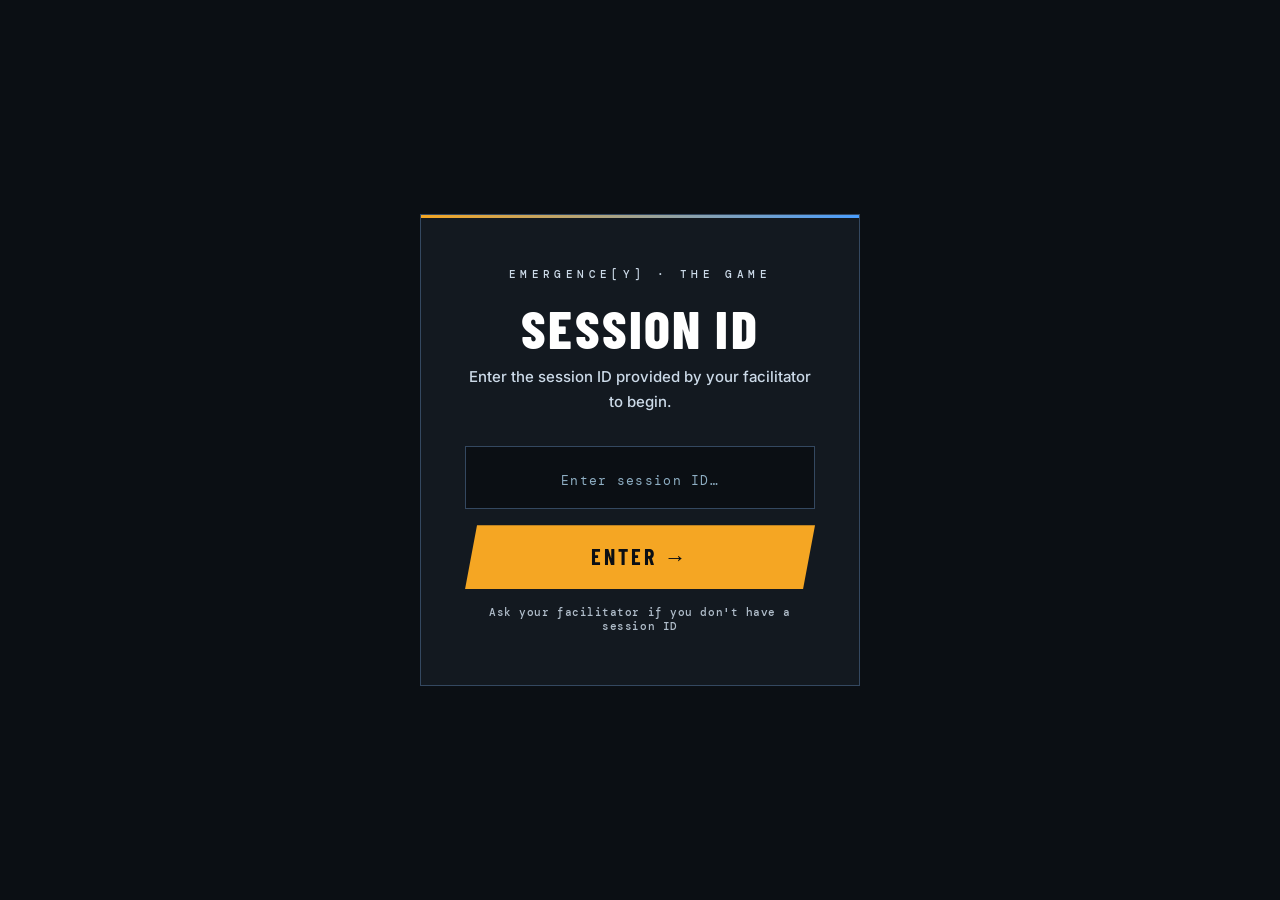
<file: index.html>
<!DOCTYPE html>
<html lang="en">
<head>
<meta charset="UTF-8">
<meta name="viewport" content="width=device-width, initial-scale=1.0, minimum-scale=1.0">
<title>EMERGENCE[Y]: THE GAME</title>
<link rel="stylesheet" href="styles.css">
<script src="scenarios.js"></script>
</head>
<body>
<div class="noise-overlay"></div>

<!-- PASSWORD GATE -->
<div class="pw-overlay" id="pwOverlay">
  <div class="pw-box">
    <span class="pw-eyebrow">EMERGENCE[Y] · THE GAME</span>
    <div class="pw-title">SESSION ID</div>
    <div class="pw-sub">Enter the session ID provided by your facilitator to begin.</div>
    <div class="pw-input-wrap">
      <input class="pw-input" id="pwInput" type="text" placeholder="Enter session ID…" maxlength="20" autocomplete="off" spellcheck="false">
    </div>
    <div class="pw-error" id="pwError">Please enter a session ID to continue.</div>
    <button class="btn-primary" onclick="submitPassword()" style="width:100%">ENTER →</button>
    <div class="pw-hint">Ask your facilitator if you don't have a session ID</div>
  </div>
</div>

<!-- LANDING -->
<div class="page active" id="landing">
  <div class="hex-grid"></div>
  <div style="position:absolute;top:14px;right:clamp(16px,3vw,32px);z-index:10">
    <button class="session-id-btn" onclick="openSessionChange()" data-session-btn title="Change session ID">ID: —</button>
  </div>
  <div class="landing-inner">
    <div class="landing-eyebrow" id="landingEyebrow"></div>
    <div class="landing-title">
      <span id="landingTitleMain"></span>
      <span class="sub" id="landingTitleSub"></span>
    </div>
    <div class="landing-rule"></div>
    <div class="landing-tagline" id="landingTagline"></div>
    <button class="btn-primary" id="landingPlayBtn" onclick="goToPathSelect()"></button>
  </div>
</div>

<!-- PATH SELECT -->
<div class="page" id="pathselect">
  <div style="flex:1;display:flex;flex-direction:column;align-items:center;justify-content:center;padding:clamp(24px,5vh,48px) 24px;position:relative;z-index:1;">
    <div style="position:absolute;top:14px;right:clamp(16px,3vw,32px)">
      <button class="session-id-btn" onclick="openSessionChange()" data-session-btn title="Change session ID">ID: —</button>
    </div>
    <div class="path-header">
      <span class="path-eyebrow" id="pathEyebrow"></span>
      <div class="path-heading" id="pathHeading"></div>
      <div class="path-sub" id="pathSub"></div>
    </div>
    <div class="paths-grid" id="pathsGrid"></div>
  </div>
</div>

<!-- GAME -->
<div class="page" id="game">
  <div class="game-topbar">
    <div class="game-wordmark" id="gameWordmark"></div>
    <div class="year-block">
      <span class="year-lbl" id="gameYearLabel"></span>
      <div class="year-val" id="yearVal">2030</div>
    </div>
    <div style="display:flex;flex-direction:column;align-items:flex-end;gap:6px">
      <div class="path-badge" id="pathBadge"></div>
      <span class="round-lbl" id="roundLbl">Round 1 / 5</span>
      <button class="session-id-btn" onclick="openSessionChange()" data-session-btn title="Change session ID">ID: —</button>
    </div>
  </div>

  <div class="game-body">
    <div class="stats-side" id="statsSide"></div>
    <div class="scenario-main" id="scenarioMain"></div>
  </div>

  <div class="game-bottom">
    <div class="bottom-left">
      <button class="btn-undo" id="undoBtn" onclick="undoLastChoice()">↩ &nbsp;UNDO LAST CHOICE</button>
    </div>
    <button class="btn-end-early" id="endEarlyBtn" onclick="endGame(true)"></button>
  </div>
</div>

<!-- END PAGE -->
<div class="page" id="endpage">
  <div style="position:absolute;top:14px;right:clamp(16px,3vw,32px);z-index:10">
    <button class="session-id-btn" onclick="openSessionChange()" data-session-btn title="Change session ID">ID: —</button>
  </div>
  <div class="end-wrap">
    <div class="end-header">
      <span class="end-eyebrow" id="endEyebrow"></span>
      <div class="end-title" id="endTitle"></div>
      <div class="end-year" id="endYear">Victoria · 2090</div>
    </div>
    <div class="end-bars" id="endBars"></div>
    <div class="verdict-wrap">
      <span class="verdict-eyebrow" id="verdictEyebrow"></span>
      <div class="verdict-headline" id="verdictHead">—</div>
      <div class="verdict-story" id="verdictStory">—</div>
    </div>
    <button class="btn-replay" id="playAgainBtn" onclick="resetAll()"></button>
  </div>
</div>

<!-- SESSION CHANGE MODAL -->
<div class="session-modal" id="sessionModal">
  <div class="session-modal-box">
    <div class="session-modal-title">CHANGE SESSION ID</div>
    <div class="session-modal-sub">Update your session ID. This will apply to any future data recorded.</div>
    <span class="session-modal-current" id="sessionModalCurrent">Current ID: —</span>
    <input class="session-modal-input" id="sessionModalInput" type="text" placeholder="New session ID…" maxlength="20" autocomplete="off" spellcheck="false">
    <div class="session-modal-btns">
      <button class="session-modal-cancel" onclick="closeSessionChange()">CANCEL</button>
      <button class="btn-primary" onclick="confirmSessionChange()">UPDATE →</button>
    </div>
  </div>
</div>

<!-- IMPACT OVERLAY -->
<div class="overlay" id="impactOverlay">
  <div class="overlay-box">
    <span class="ol-tag" id="overlayTag"></span>
    <div class="ol-title" id="olTitle">—</div>
    <div class="ol-narrative" id="olNarrative"></div>
    <div class="ol-divider">stat changes</div>
    <div class="ol-impact-row" id="olImpactRow"></div>
    <button class="ol-continue" id="olContinueBtn" onclick="continueFromOverlay()"></button>
  </div>
</div>

<script>
// ── SESSION PASSWORD ─────────────────────────────────────────────
let sessionPassword = '';

function submitPassword() {
  const val = document.getElementById('pwInput').value.trim().toUpperCase();
  if (!val) {
    document.getElementById('pwError').style.display = 'block';
    document.getElementById('pwError').textContent = 'Please enter a session ID to continue.';
    return;
  }
  sessionPassword = val;
  document.getElementById('pwOverlay').classList.add('hidden');
  updateSessionIdBtns();
  showPage('landing');
}

function updateSessionIdBtns() {
  const label = 'ID: ' + (sessionPassword || '—');
  document.querySelectorAll('[data-session-btn]').forEach(el => el.textContent = label);
}

function openSessionChange() {
  document.getElementById('sessionModalCurrent').textContent = 'Current ID: ' + (sessionPassword || '—');
  document.getElementById('sessionModalInput').value = '';
  document.getElementById('sessionModal').classList.add('show');
  setTimeout(() => document.getElementById('sessionModalInput').focus(), 100);
}

function closeSessionChange() {
  document.getElementById('sessionModal').classList.remove('show');
}

function confirmSessionChange() {
  const val = document.getElementById('sessionModalInput').value.trim().toUpperCase();
  if (!val) return;
  sessionPassword = val;
  updateSessionIdBtns();
  closeSessionChange();
  // If a game is active, republish state and restart vote listener for the new session
  if (gameState && gameState.chosenPath) {
    publishGameState();
    startVoteListener();
  }
}

document.getElementById('sessionModalInput').addEventListener('keydown', function(e) {
  if (e.key === 'Enter') confirmSessionChange();
  if (e.key === 'Escape') closeSessionChange();
});

// Close modal on backdrop click
document.getElementById('sessionModal').addEventListener('click', function(e) {
  if (e.target === this) closeSessionChange();
});

// Allow Enter key on password input
document.getElementById('pwInput').addEventListener('keydown', function(e) {
  if (e.key === 'Enter') submitPassword();
});

// ================================================================
// GAME LOGIC
// ================================================================

const TOTAL_ROUNDS = 5;

function applyUIText() {
  document.title                                           = UI_TEXT.pageTitle;
  document.getElementById('landingEyebrow').textContent    = UI_TEXT.landingEyebrow;
  document.getElementById('landingTitleMain').innerHTML    = UI_TEXT.landingTitleMain;
  document.getElementById('landingTitleSub').textContent   = UI_TEXT.landingTitleSub;
  document.getElementById('landingTagline').textContent    = UI_TEXT.landingTagline;
  document.getElementById('landingPlayBtn').innerHTML      = UI_TEXT.landingPlayButton;
  document.getElementById('pathEyebrow').textContent       = UI_TEXT.pathEyebrow;
  document.getElementById('pathHeading').innerHTML         = UI_TEXT.pathHeading;
  document.getElementById('pathSub').textContent           = UI_TEXT.pathSubtitle;
  document.getElementById('gameWordmark').textContent      = UI_TEXT.gameWordmark;
  document.getElementById('gameYearLabel').textContent     = UI_TEXT.gameYearLabel;
  document.getElementById('endEarlyBtn').innerHTML         = UI_TEXT.endEarlyButton;
  document.getElementById('overlayTag').textContent        = UI_TEXT.overlayTag;
  document.getElementById('olContinueBtn').textContent     = UI_TEXT.overlayContinueBtn;
  document.getElementById('endEyebrow').textContent        = UI_TEXT.endEyebrow;
  document.getElementById('endTitle').textContent          = UI_TEXT.endTitle;
  document.getElementById('verdictEyebrow').textContent    = UI_TEXT.verdictEyebrow;
  document.getElementById('playAgainBtn').innerHTML        = UI_TEXT.playAgainButton;
}

function buildPathCards() {
  const grid = document.getElementById('pathsGrid');
  const pathKeys = ['technology', 'environment', 'government'];
  grid.innerHTML = pathKeys.map(key => {
    const p = ALL_STORY_PATHS[key];
    return `
      <div class="path-card ${key}" onclick="selectPath('${key}')">
        <span class="path-icon">${p.PATH_CARD_ICON}</span>
        <div class="path-name">${p.PATH_CARD_NAME}</div>
        <div class="path-flavor">${p.PATH_CARD_FLAVOR}</div>
        <div class="path-tag">${p.PATH_SUBTITLE}</div>
      </div>`;
  }).join('');
}

const INDICATOR_CONFIG = [
  { internalKey: 'economy',     get displayLabel() { return UI_TEXT.statLabels.economy;     }, cssColor: 'var(--colour-economy)'     },
  { internalKey: 'healthcare',  get displayLabel() { return UI_TEXT.statLabels.healthcare;  }, cssColor: 'var(--colour-healthcare)'  },
  { internalKey: 'education',   get displayLabel() { return UI_TEXT.statLabels.education;   }, cssColor: 'var(--colour-education)'   },
  { internalKey: 'social',      get displayLabel() { return UI_TEXT.statLabels.social;      }, cssColor: 'var(--colour-social)'      },
  { internalKey: 'environment', get displayLabel() { return UI_TEXT.statLabels.environment; }, cssColor: 'var(--colour-environment)' },
];

// ── GAME STATE ───────────────────────────────────────────────────
let gameState = {
  currentStats:      { economy: 50, healthcare: 50, education: 50, social: 50, environment: 50 },
  currentYear:       2030,
  currentRound:      0,
  chosenPath:        null,
  lastOptionChosen:  -1,
  pendingStatChanges: null,
  pendingNextRound:   null,
  pendingChoiceIndex: null,
  // Undo history — each entry stores the complete state before a choice was made
  history: [],
};

let gameChoices = [];

// ── PAGE NAVIGATION ──────────────────────────────────────────────
function showPage(pageId) {
  document.querySelectorAll('.page').forEach(p => p.classList.remove('active'));
  document.getElementById(pageId).classList.add('active');
}

function goToPathSelect() { showPage('pathselect'); }

// ── PATH SELECTION ────────────────────────────────────────────────
function selectPath(pathKey) {
  gameState.chosenPath       = pathKey;
  gameState.currentStats     = { economy: 50, healthcare: 50, education: 50, social: 50, environment: 50 };
  gameState.currentYear      = 2030;
  gameState.currentRound     = 0;
  gameState.lastOptionChosen = -1;
  gameState.history          = [];
  gameChoices = [];
  showPage('game');
  setupGameHeader();
  renderStatBars();
  renderCurrentEvent();
  updateUndoButton();
}

function resetAll() {
  gameState = {
    currentStats:      { economy: 50, healthcare: 50, education: 50, social: 50, environment: 50 },
    currentYear:       2030,
    currentRound:      0,
    chosenPath:        null,
    lastOptionChosen:  -1,
    pendingStatChanges: null,
    pendingNextRound:   null,
    pendingChoiceIndex: null,
    history:           [],
  };
  showPage('landing');
}

// ── UNDO ─────────────────────────────────────────────────────────
function updateUndoButton() {
  const btn = document.getElementById('undoBtn');
  if (gameState.history.length > 0) {
    btn.classList.add('visible');
  } else {
    btn.classList.remove('visible');
  }
}

function undoLastChoice() {
  if (gameState.history.length === 0) return;
  // Close overlay if open
  document.getElementById('impactOverlay').classList.remove('show');
  // Restore the previous state snapshot
  const prev = gameState.history.pop();
  gameState.currentStats     = { ...prev.currentStats };
  gameState.currentYear      = prev.currentYear;
  gameState.currentRound     = prev.currentRound;
  gameState.lastOptionChosen = prev.lastOptionChosen;
  gameState.pendingStatChanges = null;
  gameState.pendingNextRound   = null;
  gameState.pendingChoiceIndex = null;
  // Also undo the session choice record
  gameChoices.pop();
  renderStatBars();
  renderCurrentEvent();
  updateUndoButton();
}

// ── GAME HEADER ──────────────────────────────────────────────────
function setupGameHeader() {
  const pathData = ALL_STORY_PATHS[gameState.chosenPath];
  const badgeEl  = document.getElementById('pathBadge');
  badgeEl.textContent   = pathData.PATH_SUBTITLE;
  badgeEl.style.color   = pathData.PATH_COLOUR;
  badgeEl.style.opacity = '0.8';
}

function updateHeader() {
  const yearEl = document.getElementById('yearVal');
  yearEl.textContent = gameState.currentYear;
  yearEl.classList.remove('year-pop');
  void yearEl.offsetWidth;
  yearEl.classList.add('year-pop');
  document.getElementById('roundLbl').textContent =
    UI_TEXT.roundFormat.replace('{round}', gameState.currentRound + 1).replace('{total}', TOTAL_ROUNDS);
}

// ── STAT BARS (SIDEBAR) ──────────────────────────────────────────
function renderStatBars() {
  const sidebarEl = document.getElementById('statsSide');
  sidebarEl.innerHTML = `<div class="stats-label">${UI_TEXT.sidebarLabel}</div>`;
  INDICATOR_CONFIG.forEach(indicator => {
    const currentValue = clampValue(gameState.currentStats[indicator.internalKey]);
    sidebarEl.innerHTML += `
      <div class="stat-block">
        <div class="stat-row">
          <span class="stat-name-txt ${indicator.internalKey}">${indicator.displayLabel}</span>
          <span class="stat-num ${indicator.internalKey}" id="snum-${indicator.internalKey}">${Math.round(currentValue)}</span>
        </div>
        <div class="bar-track">
          <div class="bar-fill ${indicator.internalKey}" id="bfill-${indicator.internalKey}" style="width:${currentValue}%"></div>
          <div class="bar-midline"></div>
        </div>
      </div>`;
  });
}

function animateStatBars(statChanges) {
  INDICATOR_CONFIG.forEach(indicator => {
    const change = statChanges[indicator.internalKey] || 0;
    if (!change) return;
    const newValue = clampValue(gameState.currentStats[indicator.internalKey] + change);
    gameState.currentStats[indicator.internalKey] = newValue;
    setTimeout(() => {
      const barFill  = document.getElementById(`bfill-${indicator.internalKey}`);
      const numLabel = document.getElementById(`snum-${indicator.internalKey}`);
      if (barFill)  barFill.style.width  = newValue + '%';
      if (numLabel) numLabel.textContent = Math.round(newValue);
    }, 150);
  });
}

function clampValue(value) { return Math.max(0, Math.min(100, value)); }

// ── EVENT DISPLAY ────────────────────────────────────────────────
function renderCurrentEvent() {
  updateHeader();
  const pathData     = ALL_STORY_PATHS[gameState.chosenPath];
  const currentEvent = pathData.EVENTS[gameState.currentRound];
  publishGameState();

  let openingDescription;
  if (gameState.currentRound === 0) {
    openingDescription = currentEvent.DEFAULT_INTRO;
  } else {
    const previousEvent = pathData.EVENTS[gameState.currentRound - 1];
    const chosenOption  = previousEvent.OPTIONS[gameState.lastOptionChosen];
    openingDescription  = chosenOption.CONSEQUENCE_INTRO || currentEvent.DEFAULT_INTRO;
  }

  const mainPanel = document.getElementById('scenarioMain');
  const eventTag = UI_TEXT.eventTagFormat
    .replace('{round}', gameState.currentRound + 1)
    .replace('{total}', TOTAL_ROUNDS)
    .replace('{path}', pathData.PATH_TITLE);

  mainPanel.innerHTML = `
    <div class="event-tag">${eventTag}</div>
    <div class="event-title">${currentEvent.EVENT_TITLE}</div>
    <div class="event-desc">${openingDescription}</div>
    <div class="choose-lbl">${UI_TEXT.chooseLabel}</div>
    <div class="options-row" id="optionsRow">
      ${currentEvent.OPTIONS.map((option, index) => buildOptionCard(option, index)).join('')}
    </div>
  `;

  // Start listener AFTER DOM is built so tally elements exist when first update fires
  startVoteListener();
}

function buildOptionCard(option, optionIndex) {
  const effectEntries = Object.entries(option.STAT_EFFECTS);
  const risingStats   = effectEntries.filter(([, v]) => v > 0).sort((a, b) => b[1] - a[1]);
  const fallingStats  = effectEntries.filter(([, v]) => v < 0).sort((a, b) => a[1] - b[1]);
  const topRising     = risingStats[0]  || null;
  const topFalling    = fallingStats[0] || null;
  const risingLabel   = topRising  ? getIndicatorLabel(topRising[0])  : null;
  const fallingLabel  = topFalling ? getIndicatorLabel(topFalling[0]) : null;
  const revealedKeys  = new Set([topRising?.[0], topFalling?.[0]].filter(Boolean));
  const unknownIndicators = INDICATOR_CONFIG.filter(ind => !revealedKeys.has(ind.internalKey));

  const unknownPillsHtml = unknownIndicators.map(ind =>
    `<span class="hint-unknown" style="border-color:${ind.cssColor}22; color:${ind.cssColor}99;">? ${ind.displayLabel}</span>`
  ).join('');

  const impactForecastHtml = `
    <div class="opt-hint-wrap">
      <div class="opt-hint-known">
        ${risingLabel  ? `<span class="hint-up">↑ ${risingLabel}</span>`   : ''}
        ${fallingLabel ? `<span class="hint-down">↓ ${fallingLabel}</span>` : ''}
      </div>
      <div class="opt-hint-unknown">${unknownPillsHtml}</div>
      <span class="hint-label">${UI_TEXT.impactForecastLabel}</span>
    </div>`;

  const optionLetter = UI_TEXT.optionLetterFormat.replace('{letter}', String.fromCharCode(65 + optionIndex));
  return `
    <div class="opt-card" onclick="chooseOption(${optionIndex})">
      <div class="opt-letter">${optionLetter}</div>
      <div class="opt-title">${option.OPTION_NAME}</div>
      <div class="opt-desc">${option.OPTION_DESCRIPTION}</div>
      ${impactForecastHtml}
      <div class="vote-tally" id="vote-tally-${optionIndex}">
        <div class="vote-bar-track"><div class="vote-bar-fill" style="width:0%"></div></div>
        <span class="vote-count">0 votes</span>
      </div>
    </div>`;
}

function getIndicatorLabel(internalKey) {
  const match = INDICATOR_CONFIG.find(ind => ind.internalKey === internalKey);
  return match ? match.displayLabel : internalKey;
}

function chooseOption(optionIndex) {
  document.querySelectorAll('.opt-card').forEach(card => card.classList.add('disabled'));
  const currentEvent = ALL_STORY_PATHS[gameState.chosenPath].EVENTS[gameState.currentRound];
  const chosenOption = currentEvent.OPTIONS[optionIndex];

  // Save state snapshot for undo BEFORE applying any changes
  gameState.history.push({
    currentStats:      { ...gameState.currentStats },
    currentYear:       gameState.currentYear,
    currentRound:      gameState.currentRound,
    lastOptionChosen:  gameState.lastOptionChosen,
  });

  gameState.pendingStatChanges  = chosenOption.STAT_EFFECTS;
  gameState.pendingNextRound    = gameState.currentRound + 1;
  gameState.pendingChoiceIndex  = optionIndex;
  recordChoice(optionIndex);
  updateUndoButton();
  showImpactOverlay(chosenOption.OPTION_NAME, chosenOption.NARRATIVE_TITLE, chosenOption.NARRATIVE, chosenOption.STAT_EFFECTS);
}

// ── IMPACT OVERLAY ───────────────────────────────────────────────
function showImpactOverlay(chosenOptionLabel, narrativeTitle, narrativeText, statEffects) {
  document.getElementById('olTitle').textContent   = narrativeTitle || chosenOptionLabel;
  document.getElementById('olNarrative').textContent = narrativeText || '';

  const allChanges = Object.entries(statEffects);
  const rising     = allChanges.filter(([, v]) => v > 0).sort((a, b) => b[1] - a[1]);
  const falling    = allChanges.filter(([, v]) => v < 0).sort((a, b) => a[1] - b[1]);
  const topRising  = rising[0]  || null;
  const topFalling = falling[0] || null;
  const knownStats = [topRising, topFalling].filter(Boolean);
  const knownKeys  = new Set(knownStats.map(([k]) => k));
  const unknownStats = allChanges.filter(([k]) => !knownKeys.has(k));

  const impactRowEl = document.getElementById('olImpactRow');
  impactRowEl.innerHTML = '';

  function buildStatRow(statKey, statValue, isUnknown) {
    const isRising  = statValue > 0;
    const isZero    = statValue === 0;
    const indicator = INDICATOR_CONFIG.find(ind => ind.internalKey === statKey);
    let arrowHtml;
    if (isZero) {
      arrowHtml = `<span class="impact-arrow neutral">${UI_TEXT.overlayNoChange}</span>`;
    } else {
      arrowHtml = `<span class="impact-arrow ${isRising ? 'up' : 'down'}">${isRising ? UI_TEXT.overlayIncreasing : UI_TEXT.overlayDecreasing}</span>`;
    }
    const unknownTag = isUnknown ? `<span class="impact-unknown-tag">${UI_TEXT.hiddenEffectTag}</span>` : '';
    impactRowEl.innerHTML += `
      <div class="impact-item ${isUnknown ? 'impact-unknown' : ''}" id="imp-${statKey}">
        <div class="impact-header">
          <span class="impact-name" style="color:${indicator.cssColor}">${indicator.displayLabel} ${unknownTag}</span>
          ${arrowHtml}
        </div>
        ${!isZero ? `
        <div class="impact-bar-track">
          <div class="impact-bar-fill ${isRising ? 'up' : 'down'}" id="impfill-${statKey}" style="width:0%"></div>
        </div>` : ''}
      </div>`;
  }

  knownStats.forEach(([key, val]) => buildStatRow(key, val, false));
  unknownStats.forEach(([key, val]) => buildStatRow(key, val, true));

  const continueBtn = document.getElementById('olContinueBtn');
  continueBtn.classList.remove('show');
  document.getElementById('impactOverlay').classList.add('show');

  knownStats.forEach(([statKey, statVal], i) => {
    setTimeout(() => {
      const rowEl = document.getElementById(`imp-${statKey}`);
      if (rowEl) rowEl.classList.add('show');
      setTimeout(() => {
        const fillEl = document.getElementById(`impfill-${statKey}`);
        if (fillEl) fillEl.style.width = Math.min(100, Math.abs(statVal) / 25 * 100) + '%';
      }, 200);
    }, i * 240 + 80);
  });

  const unknownStartDelay = knownStats.length * 240 + 280;
  setTimeout(() => {
    const divider = document.createElement('div');
    divider.className = 'impact-divider';
    divider.textContent = UI_TEXT.otherEffectsLabel;
    const firstUnknownEl = document.getElementById(`imp-${unknownStats[0]?.[0]}`);
    if (firstUnknownEl) impactRowEl.insertBefore(divider, firstUnknownEl);
  }, unknownStartDelay - 60);

  unknownStats.forEach(([statKey, statVal], i) => {
    setTimeout(() => {
      const rowEl = document.getElementById(`imp-${statKey}`);
      if (rowEl) rowEl.classList.add('show');
      setTimeout(() => {
        const fillEl = document.getElementById(`impfill-${statKey}`);
        if (fillEl) fillEl.style.width = Math.min(100, Math.abs(statVal) / 25 * 100) + '%';
      }, 200);
    }, unknownStartDelay + i * 200);
  });

  const totalDelay = unknownStartDelay + unknownStats.length * 200 + 400;
  setTimeout(() => continueBtn.classList.add('show'), totalDelay);
}

function continueFromOverlay() {
  document.getElementById('impactOverlay').classList.remove('show');
  animateStatBars(gameState.pendingStatChanges);
  gameState.lastOptionChosen = gameState.pendingChoiceIndex;
  gameState.currentRound     = gameState.pendingNextRound;
  gameState.currentYear     += 10;
  setTimeout(() => {
    if (gameState.currentRound >= TOTAL_ROUNDS) {
      endGame(false);
    } else {
      renderCurrentEvent();
    }
  }, 600);
}

// ── END GAME / RESULTS SCREEN ────────────────────────────────────
function endGame(endedEarly = false) {
  stopVoteListener();
  publishGameEnded();
  showPage('endpage');
  document.getElementById('endYear').textContent = UI_TEXT.endLocationYear
    .replace('{location}', UI_TEXT.endLocation)
    .replace('{year}', gameState.currentYear);

  const barsContainer = document.getElementById('endBars');
  barsContainer.innerHTML = '';
  INDICATOR_CONFIG.forEach(indicator => {
    const finalValue = clampValue(gameState.currentStats[indicator.internalKey]);
    barsContainer.innerHTML += `
      <div class="end-stat-row">
        <div class="end-stat-name" style="color:${indicator.cssColor}">${indicator.displayLabel}</div>
        <div class="end-track">
          <div class="end-fill" id="ef-${indicator.internalKey}" style="width:0%; background:${indicator.cssColor}; opacity:0.75;"></div>
          <div class="end-midline"></div>
        </div>
        <div class="end-val" style="color:${indicator.cssColor}">${Math.round(finalValue)}</div>
      </div>`;
  });

  setTimeout(() => {
    INDICATOR_CONFIG.forEach(indicator => {
      const barEl = document.getElementById(`ef-${indicator.internalKey}`);
      if (barEl) barEl.style.width = clampValue(gameState.currentStats[indicator.internalKey]) + '%';
    });
  }, 120);

  const verdictTitle = buildVerdictText();
  pushGameStatsToFirebase(endedEarly, endedEarly ? null : verdictTitle);
}

function buildVerdictText() {
  const s              = gameState.currentStats;
  const economy        = s.economy;
  const environment    = s.environment;
  const social         = s.social;
  const healthcare     = s.healthcare;
  const education      = s.education;
  const allValues      = [economy, environment, social, healthcare, education];
  const overallAverage = allValues.reduce((sum, v) => sum + v, 0) / allValues.length;

  let verdict;
  if      (economy > 65 && environment < 40)        verdict = UI_TEXT.verdicts.gildedWasteland;
  else if (environment > 65 && economy < 40)        verdict = UI_TEXT.verdicts.beautifulStruggle;
  else if (social > 65 && healthcare < 40)          verdict = UI_TEXT.verdicts.fracturedCommons;
  else if (education > 65 && social < 40)           verdict = UI_TEXT.verdicts.educatedDivide;
  else if (overallAverage < 38)                     verdict = UI_TEXT.verdicts.weightOfConsequence;
  else if (overallAverage > 68)                     verdict = UI_TEXT.verdicts.stateTransformed;
  else if (environment < 42 && overallAverage > 54) verdict = UI_TEXT.verdicts.prosperityAtAPrice;
  else if (social > 60 && economy < 45)             verdict = UI_TEXT.verdicts.richInEverything;
  else                                              verdict = UI_TEXT.verdicts.longMiddleGround;

  document.getElementById('verdictHead').textContent  = verdict.title;
  document.getElementById('verdictStory').textContent = verdict.narrative;
  return verdict.title;
}

// ── FIREBASE ANALYTICS ───────────────────────────────────────────
const FIREBASE_DB_URL = 'https://emeregencey-game-default-rtdb.firebaseio.com/';

// ── LIVE GAME STATE (VOTING) ─────────────────────────────────────
let voteListener = null; // holds the EventSource for SSE

function publishGameState() {
  if (!sessionPassword) return;
  const pathData     = ALL_STORY_PATHS[gameState.chosenPath];
  const currentEvent = pathData.EVENTS[gameState.currentRound];
  const options = currentEvent.OPTIONS.map((o, i) => ({
    index: i,
    name:  o.OPTION_NAME,
    description: o.OPTION_DESCRIPTION,
  }));
  const record = {
    active:     true,
    round:      gameState.currentRound,
    year:       gameState.currentYear,
    path:       gameState.chosenPath,
    eventTitle: currentEvent.EVENT_TITLE,
    eventDesc:  currentEvent.DEFAULT_INTRO,
    options,
    updatedAt:  Date.now(),
  };
  fetch(FIREBASE_DB_URL + `live_game/${encodeURIComponent(sessionPassword)}.json`, {
    method: 'PUT',
    headers: { 'Content-Type': 'application/json' },
    body: JSON.stringify(record),
  }).catch(err => console.warn('Firebase live state write failed:', err));
}

function publishGameEnded() {
  if (!sessionPassword) return;
  fetch(FIREBASE_DB_URL + `live_game/${encodeURIComponent(sessionPassword)}.json`, {
    method: 'PATCH',
    headers: { 'Content-Type': 'application/json' },
    body: JSON.stringify({ active: false, updatedAt: Date.now() }),
  }).catch(() => {});
}

let _voteFetchPending = false;

function startVoteListener() {
  stopVoteListener();
  if (!sessionPassword) return;

  // Fetch immediately so existing votes appear right away
  fetchAndDisplayVotes();

  // SSE for real-time updates
  const url = FIREBASE_DB_URL + `votes/${encodeURIComponent(sessionPassword)}.json`;
  voteListener = new EventSource(url);

  voteListener.addEventListener('put', e => {
    try {
      const parsed = JSON.parse(e.data);
      // Only use snapshot directly when it's the full root ("/")
      // Sub-path puts (e.g. "/voterXYZ") contain a single voter object,
      // not the full collection — using that directly breaks the tally
      if (parsed.path === '/') {
        updateVoteTallies(parsed.data || {});
      } else {
        // Partial update — re-fetch the full set
        fetchAndDisplayVotes();
      }
    } catch(_) {}
  });

  voteListener.addEventListener('patch', e => {
    // 'patch' is a partial update — re-fetch the full set, but debounce so
    // rapid patches don't stack up into multiple simultaneous requests
    fetchAndDisplayVotes();
  });

  voteListener.onerror = () => {};
  // No polling interval — it races with SSE and causes the flicker
}

function stopVoteListener() {
  if (voteListener) {
    voteListener.close();
    voteListener = null;
  }
  _voteFetchPending = false;
}

function fetchAndDisplayVotes() {
  if (!sessionPassword) return;
  // Skip if a fetch is already in-flight to prevent race conditions
  if (_voteFetchPending) return;
  _voteFetchPending = true;
  fetch(FIREBASE_DB_URL + `votes/${encodeURIComponent(sessionPassword)}.json`)
    .then(r => {
      if (!r.ok) throw new Error('HTTP ' + r.status);
      return r.json();
    })
    .then(data => {
      _voteFetchPending = false;
      updateVoteTallies(data || {});
    })
    .catch(err => {
      _voteFetchPending = false;
      console.warn('Vote fetch failed:', err);
    });
}

function updateVoteTallies(allVotes) {
  const round = gameState.currentRound;
  const counts = {};
  if (allVotes && typeof allVotes === 'object') {
    Object.values(allVotes).forEach(entry => {
      if (entry && typeof entry === 'object' && entry.round === round && typeof entry.vote === 'number') {
        counts[entry.vote] = (counts[entry.vote] || 0) + 1;
      }
    });
  }
  const total = Object.values(counts).reduce((s, v) => s + v, 0);
  const pathData = ALL_STORY_PATHS[gameState.chosenPath];
  if (!pathData) return;
  const currentEvent = pathData.EVENTS[round];
  if (!currentEvent) return;
  currentEvent.OPTIONS.forEach((_, i) => {
    const tallyEl = document.getElementById(`vote-tally-${i}`);
    if (!tallyEl) return;
    const count = counts[i] || 0;
    const pct = total > 0 ? Math.round((count / total) * 100) : 0;
    // Update sub-elements in-place — avoids tearing the DOM and flashing to 0
    const barFill = tallyEl.querySelector('.vote-bar-fill');
    const countEl = tallyEl.querySelector('.vote-count');
    if (barFill) barFill.style.width = pct + '%';
    if (countEl) countEl.textContent = count + ' vote' + (count !== 1 ? 's' : '');
  });
}

function recordChoice(optionIndex) {
  const pathData     = ALL_STORY_PATHS[gameState.chosenPath];
  const currentEvent = pathData.EVENTS[gameState.currentRound];
  const chosenOption = currentEvent.OPTIONS[optionIndex];
  gameChoices.push({
    round:       gameState.currentRound + 1,
    eventTitle:  currentEvent.EVENT_TITLE,
    optionIndex: optionIndex,
    optionName:  chosenOption.OPTION_NAME,
  });
}

function pushGameStatsToFirebase(endedEarly, verdictTitle) {
  const gameId = Date.now().toString(36) + Math.random().toString(36).slice(2, 7);
  const now = new Date();
  const pad = n => String(n).padStart(2, '0');
  const dateStr = `${now.getFullYear()}-${pad(now.getMonth() + 1)}-${pad(now.getDate())}`;
  const timeStr = `${pad(now.getHours())}:${pad(now.getMinutes())}:${pad(now.getSeconds())}`;
  const record = {
    gameId, timestamp: now.toISOString(), date: dateStr, time: timeStr,
    dayOfWeek: ['Sunday','Monday','Tuesday','Wednesday','Thursday','Friday','Saturday'][now.getDay()],
    sessionPassword: sessionPassword || '',
    path: gameState.chosenPath,
    completedRounds: gameState.currentRound,
    endedEarly, verdictTitle: verdictTitle || null,
    choices: gameChoices,
    finalStats: { ...gameState.currentStats },
  };
  fetch(FIREBASE_DB_URL + 'game_stats.json', {
    method: 'POST',
    headers: { 'Content-Type': 'application/json' },
    body: JSON.stringify(record),
  }).catch(err => console.warn('Firebase write failed:', err));
}

// ── STARTUP ──────────────────────────────────────────────────────
applyUIText();
buildPathCards();
// Show password gate first, not landing
document.querySelectorAll('.page').forEach(p => p.classList.remove('active'));
</script>
</body>
</html>
</file>
<file: styles.css>
/* ── FONTS ─────────────────────────────────────────────────────────────────
   Headings  : Barlow Condensed – wide, punchy, ultra-legible at distance
   Body      : Inter – gold standard for screen readability
   Mono      : DM Mono – clean monospace for data / labels
──────────────────────────────────────────────────────────────────────────── */
@import url('https://fonts.googleapis.com/css2?family=Barlow+Condensed:wght@600;700;800&family=Inter:wght@400;500;600;700&family=DM+Mono:ital,wght@0,400;0,500;1,400&display=swap');

/* ── PALETTE ───────────────────────────────────────────────────────────────
   Emergency-response feel: deep slate backgrounds, alert amber accent,
   signal red for danger, command blue for info. Classy, not garish.
──────────────────────────────────────────────────────────────────────────── */
:root {
  --colour-background:        #0b0f14;
  --colour-surface:           #131920;
  --colour-surface-raised:    #1a2330;
  --colour-border:            #263040;
  --colour-border-bright:     #344860;

  --colour-accent-amber:      #f5a623;
  --colour-accent-red:        #e8394a;
  --colour-accent-blue:       #4a9eff;
  --colour-accent-teal:       #2ec4b6;

  /* Legacy aliases kept so JS still works */
  --colour-accent-lime:       #f5a623;
  --colour-accent-cyan:       #4a9eff;

  --colour-text:              #ffffff;
  --colour-text-secondary:    #ccdae8;
  --colour-text-muted:        #8fafc4;

  /* Stat indicator colours */
  --colour-economy:           #f5a623;
  --colour-healthcare:        #4a9eff;
  --colour-education:         #b57bee;
  --colour-social:            #2ec4b6;
  --colour-environment:       #56c96a;

  --font-display: 'Barlow Condensed', sans-serif;
  --font-body:    'Inter', sans-serif;
  --font-mono:    'DM Mono', monospace;
}

/* ── RESET ──────────────────────────────────────────────────────────────── */
* { margin:0; padding:0; box-sizing:border-box; }
html, body { height:100%; }
body {
  font-family: var(--font-body);
  font-size: 16px;
  font-weight: 500;
  background: var(--colour-background);
  color: var(--colour-text);
  min-height: 100vh;
  overflow-x: hidden;
  -webkit-font-smoothing: antialiased;
  text-rendering: optimizeLegibility;
}

.page { display:none; }
.page.active { display:flex; flex-direction:column; min-height:100vh; }

.noise-overlay {
  position:fixed; inset:0; pointer-events:none; z-index:0;
  background-image: url("data:image/svg+xml,%3Csvg viewBox='0 0 256 256' xmlns='http://www.w3.org/2000/svg'%3E%3Cfilter id='n'%3E%3CfeTurbulence type='fractalNoise' baseFrequency='0.9' numOctaves='4' stitchTiles='stitch'/%3E%3C/filter%3E%3Crect width='100%25' height='100%25' filter='url(%23n)' opacity='0.04'/%3E%3C/svg%3E");
  opacity: 0.3;
}

/* ── SESSION GATE ───────────────────────────────────────────────────────── */
.pw-overlay {
  position:fixed; inset:0; z-index:9999;
  background:var(--colour-background);
  display:flex; align-items:center; justify-content:center;
}
.pw-overlay.hidden { display:none; }
.pw-box {
  text-align:center; padding:52px 44px;
  background:var(--colour-surface);
  border:1px solid var(--colour-border-bright);
  width:min(440px,90vw); position:relative;
}
.pw-box::before {
  content:''; position:absolute; top:0; left:0; right:0; height:3px;
  background:linear-gradient(90deg, var(--colour-accent-amber), var(--colour-accent-blue));
}
.pw-eyebrow {
  font-family: var(--font-mono); font-size:11px;
  letter-spacing:0.4em; text-transform:uppercase;
  color:var(--colour-text-secondary); display:block; margin-bottom:20px;
}
.pw-title {
  font-family: var(--font-display); font-size:54px; font-weight:800;
  letter-spacing:0.04em; color:var(--colour-text);
  line-height:1; margin-bottom:10px;
}
.pw-sub {
  font-family: var(--font-body); font-size:15px; font-weight:500;
  color:var(--colour-text-secondary); margin-bottom:32px; line-height:1.65;
}
.pw-input-wrap { position:relative; margin-bottom:16px; }
.pw-input {
  width:100%; background:var(--colour-background);
  border:1px solid var(--colour-border-bright);
  color:var(--colour-text); font-family: var(--font-mono);
  font-size:22px; letter-spacing:0.2em; text-align:center;
  padding:16px; outline:none; text-transform:uppercase;
  transition:border-color 0.2s;
}
.pw-input:focus { border-color:var(--colour-accent-amber); }
.pw-input::placeholder { color:var(--colour-text-muted); font-size:13px; letter-spacing:0.1em; text-transform:none; }
.pw-error {
  font-family: var(--font-mono); font-size:12px;
  color:var(--colour-accent-red); letter-spacing:0.06em;
  margin-bottom:16px; display:none; min-height:18px;
}
.pw-hint {
  font-family: var(--font-mono); font-size:11px;
  color:var(--colour-text-secondary); letter-spacing:0.05em;
  margin-top:16px; opacity:0.85;
}

/* ── LANDING ────────────────────────────────────────────────────────────── */
#landing {
  flex:1; align-items:center; justify-content:center;
  position:relative; overflow:hidden;
  background: radial-gradient(ellipse 80% 55% at 50% 115%, rgba(245,166,35,0.08) 0%, transparent 60%),
              radial-gradient(ellipse 55% 40% at 8% 20%,  rgba(74,158,255,0.05) 0%, transparent 50%),
              var(--colour-background);
}

.hex-grid {
  position:absolute; inset:0; pointer-events:none; opacity:0.1;
  background-image: url("data:image/svg+xml,%3Csvg xmlns='http://www.w3.org/2000/svg' width='60' height='52'%3E%3Cpath d='M30 2 L58 17 L58 47 L30 50 L2 47 L2 17Z' fill='none' stroke='%23f5a623' stroke-width='0.6'/%3E%3C/svg%3E");
  background-size: 60px 52px;
}

.landing-inner {
  z-index:1; text-align:center;
  padding:40px 24px; width:100%; max-width:960px; margin:0 auto;
  animation: riseFade 1.2s cubic-bezier(0.16,1,0.3,1) both;
}

@keyframes riseFade {
  from { opacity:0; transform:translateY(40px); }
  to   { opacity:1; transform:translateY(0); }
}

.landing-eyebrow {
  font-family: var(--font-mono);
  font-size:clamp(11px,1.5vw,14px); letter-spacing:0.45em;
  color:var(--colour-accent-amber); text-transform:uppercase; margin-bottom:24px;
}
.landing-title {
  font-family: var(--font-display); font-weight:800;
  font-size:clamp(64px,15vw,190px);
  line-height:0.88; letter-spacing:0.02em; color:var(--colour-text);
}
.landing-title .paren { color:var(--colour-accent-amber); }
.landing-title .sub {
  display:block; font-size:0.36em; font-weight:700;
  color:var(--colour-accent-red); letter-spacing:0.2em; margin-top:12px;
}
.landing-rule {
  width:80px; height:2px;
  background:linear-gradient(90deg, transparent, var(--colour-accent-amber), transparent);
  margin:32px auto;
}
.landing-tagline {
  font-family: var(--font-body);
  font-size:clamp(15px,2vw,19px); color:var(--colour-text-secondary); font-weight:500;
  letter-spacing:0.01em; margin-bottom:44px;
  max-width:660px; margin-left:auto; margin-right:auto; line-height:1.7;
}

/* ── PRIMARY BUTTON ─────────────────────────────────────────────────────── */
.btn-primary {
  font-family: var(--font-display); font-weight:700;
  font-size:clamp(18px,2.5vw,22px); letter-spacing:0.14em;
  color:#0b0f14; background:var(--colour-accent-amber);
  border:none; padding:18px clamp(36px,6vw,80px); cursor:pointer;
  clip-path:polygon(12px 0%,100% 0%,calc(100% - 12px) 100%,0% 100%);
  transition:all 0.25s;
}
.btn-primary:hover { transform:scale(1.04); box-shadow:0 0 48px rgba(245,166,35,0.4); }

/* ── PATH SELECT ────────────────────────────────────────────────────────── */
#pathselect {
  align-items:center; justify-content:center;
  padding:clamp(24px,5vh,48px) 24px; position:relative;
  background:var(--colour-background); overflow:hidden;
}
#pathselect::before {
  content:''; position:absolute; inset:0;
  background:radial-gradient(ellipse 70% 50% at 50% 100%, rgba(74,158,255,0.05) 0%, transparent 60%);
  pointer-events:none;
}
.path-header {
  text-align:center; margin-bottom:clamp(24px,4vh,48px); z-index:1;
  animation: riseFade 0.8s ease both;
}
.path-eyebrow {
  font-family: var(--font-mono); font-size:clamp(11px,1.5vw,13px);
  letter-spacing:0.4em; color:var(--colour-accent-blue);
  text-transform:uppercase; margin-bottom:14px; display:block;
}
.path-heading {
  font-family: var(--font-display); font-weight:800;
  font-size:clamp(32px,5.5vw,80px); letter-spacing:0.03em;
  color:var(--colour-text); line-height:1;
}
.path-sub {
  font-family: var(--font-body);
  font-size:clamp(14px,1.8vw,17px); color:var(--colour-text-secondary); font-weight:500;
  margin-top:14px; max-width:560px; line-height:1.6;
}
.paths-grid {
  display:grid; grid-template-columns:repeat(3,1fr);
  gap:22px; max-width:980px; width:100%; z-index:1;
  animation: riseFade 0.9s 0.15s ease both;
}
@media (max-width: 640px) {
  .paths-grid { grid-template-columns:1fr; max-width:420px; }
}
.path-card {
  background:var(--colour-surface); border:1px solid var(--colour-border);
  padding:clamp(24px,3vh,36px) 28px; cursor:pointer;
  position:relative; overflow:hidden; transition:all 0.25s;
  display:flex; flex-direction:column; align-items:center; text-align:center;
}
.path-card::before {
  content:''; position:absolute; inset:0;
  border:2px solid transparent; transition:border-color 0.25s;
}
.path-card:hover { transform:translateY(-6px); background:var(--colour-surface-raised); }
.path-card.technology:hover::before   { border-color:var(--colour-accent-blue); }
.path-card.environment:hover::before  { border-color:var(--colour-environment); }
.path-card.government:hover::before   { border-color:var(--colour-accent-amber); }
.path-icon { font-size:clamp(40px,5vw,52px); margin-bottom:22px; display:block; line-height:1; }
.path-name {
  font-family: var(--font-display); font-weight:700;
  font-size:clamp(26px,3vw,32px); letter-spacing:0.06em;
  color:var(--colour-text); margin-bottom:14px; line-height:1;
}
.path-flavor {
  font-family: var(--font-body);
  font-size:clamp(13px,1.5vw,15px); color:var(--colour-text-secondary); font-weight:500;
  line-height:1.7; flex:1;
}
.path-tag {
  font-family: var(--font-mono); font-size:11px; font-weight:500;
  letter-spacing:0.25em; text-transform:uppercase;
  margin-top:22px; padding:6px 14px; border:1px solid;
}
.path-card.technology  .path-tag { color:var(--colour-accent-blue);  border-color:rgba(74,158,255,0.35); }
.path-card.environment .path-tag { color:var(--colour-environment);  border-color:rgba(86,201,106,0.35); }
.path-card.government  .path-tag { color:var(--colour-accent-amber); border-color:rgba(245,166,35,0.35); }

/* ── GAME ───────────────────────────────────────────────────────────────── */
#game { background:var(--colour-background); min-height:100vh; }

.game-topbar {
  display:flex; align-items:center; justify-content:space-between;
  padding:14px clamp(16px,3vw,32px);
  border-bottom:1px solid var(--colour-border);
  background:var(--colour-surface); flex-shrink:0;
}
.game-wordmark {
  font-family: var(--font-display); font-weight:700;
  font-size:clamp(18px,2.5vw,22px); letter-spacing:0.1em;
  color:var(--colour-accent-amber);
}
.year-block { text-align:center; }
.year-lbl {
  font-family: var(--font-mono); font-size:11px;
  letter-spacing:0.3em; color:var(--colour-text-secondary);
  text-transform:uppercase; display:block; margin-bottom:3px;
}
.year-val {
  font-family: var(--font-display); font-weight:800;
  font-size:clamp(30px,4vw,42px);
  color:var(--colour-accent-amber); letter-spacing:0.06em; line-height:1;
  transition:color 0.3s;
}
.path-badge {
  font-family: var(--font-mono); font-size:11px; font-weight:500;
  letter-spacing:0.2em; text-transform:uppercase;
  padding:5px 14px; border:1px solid; text-align:right;
}
.round-lbl {
  font-family: var(--font-mono); font-size:12px;
  color:var(--colour-text-secondary); letter-spacing:0.08em;
  margin-top:4px; display:block;
}

.game-body {
  display:grid;
  grid-template-columns:clamp(210px,23vw,290px) 1fr;
  flex:1; overflow:hidden; height:calc(100vh - 68px - 60px);
}
@media (max-width: 640px) {
  .game-body { grid-template-columns:1fr; height:auto; overflow:visible; }
  #game { overflow-y:auto; }
}

/* ── STATS SIDEBAR ──────────────────────────────────────────────────────── */
.stats-side {
  border-right:1px solid var(--colour-border);
  background:var(--colour-surface);
  padding:clamp(16px,2vh,24px) 20px;
  overflow-y:auto; display:flex; flex-direction:column; gap:16px;
}
@media (max-width: 640px) {
  .stats-side {
    border-right:none; border-bottom:1px solid var(--colour-border);
    flex-direction:row; flex-wrap:wrap; gap:10px; overflow-y:visible;
  }
  .stat-block { flex:1 1 40%; min-width:120px; }
}
.stats-label {
  font-family: var(--font-mono); font-size:11px;
  letter-spacing:0.3em; color:var(--colour-text-secondary);
  text-transform:uppercase; margin-bottom:2px;
}
.stat-block { position:relative; }
.stat-row { display:flex; justify-content:space-between; align-items:baseline; margin-bottom:7px; }
.stat-name-txt {
  font-family: var(--font-mono); font-size:clamp(10px,1.2vw,12px);
  font-weight:500; letter-spacing:0.06em; text-transform:uppercase;
}
.stat-num {
  font-family: var(--font-mono); font-size:clamp(12px,1.5vw,14px);
  font-weight:500; transition:color 0.4s;
}
.bar-track {
  height:18px; background:rgba(255,255,255,0.04);
  border:1px solid var(--colour-border);
  position:relative; overflow:visible; border-radius:2px;
}
.bar-fill { height:100%; transition:width 1s cubic-bezier(0.4,0,0.2,1); border-radius:2px; position:relative; }
.bar-midline {
  position:absolute; top:-4px; bottom:-4px; left:50%; width:2px;
  background:rgba(255,255,255,0.14); transform:translateX(-50%); z-index:2;
}
.bar-fill.economy    { background:linear-gradient(90deg,rgba(245,166,35,0.3), var(--colour-economy)); }
.bar-fill.healthcare { background:linear-gradient(90deg,rgba(74,158,255,0.3), var(--colour-healthcare)); }
.bar-fill.education  { background:linear-gradient(90deg,rgba(181,123,238,0.3),var(--colour-education)); }
.bar-fill.social     { background:linear-gradient(90deg,rgba(46,196,182,0.3), var(--colour-social)); }
.bar-fill.environment{ background:linear-gradient(90deg,rgba(86,201,106,0.3), var(--colour-environment)); }
.stat-name-txt.economy    { color:var(--colour-economy); }
.stat-name-txt.healthcare { color:var(--colour-healthcare); }
.stat-name-txt.education  { color:var(--colour-education); }
.stat-name-txt.social     { color:var(--colour-social); }
.stat-name-txt.environment{ color:var(--colour-environment); }
.stat-num.economy    { color:var(--colour-economy); }
.stat-num.healthcare { color:var(--colour-healthcare); }
.stat-num.education  { color:var(--colour-education); }
.stat-num.social     { color:var(--colour-social); }
.stat-num.environment{ color:var(--colour-environment); }

/* ── SCENARIO MAIN ──────────────────────────────────────────────────────── */
.scenario-main {
  overflow-y:auto;
  padding:clamp(24px,3vh,40px) clamp(24px,4vw,48px);
  display:flex; flex-direction:column;
}
.event-tag {
  font-family: var(--font-mono); font-size:12px; font-weight:500;
  letter-spacing:0.35em; text-transform:uppercase;
  color:var(--colour-accent-red); margin-bottom:12px;
}
.event-title {
  font-family: var(--font-display); font-weight:800;
  font-size:clamp(36px,5.5vw,76px);
  line-height:0.95; letter-spacing:0.02em;
  color:var(--colour-text); margin-bottom:22px;
}
.event-desc {
  font-family: var(--font-body); font-size:clamp(15px,1.8vw,17px); font-weight:500;
  line-height:1.8; color:var(--colour-text-secondary);
  max-width:620px; margin-bottom:36px;
  padding-left:18px; border-left:3px solid var(--colour-accent-amber);
}
.choose-lbl {
  font-family: var(--font-mono); font-size:12px; font-weight:500;
  letter-spacing:0.3em; color:var(--colour-text-secondary);
  text-transform:uppercase; margin-bottom:16px;
}

/* ── OPTION CARDS ───────────────────────────────────────────────────────── */
.options-row {
  display:grid; grid-template-columns:repeat(3,1fr);
  gap:16px; margin-bottom:32px;
}
@media (max-width: 860px) {
  .options-row { grid-template-columns:1fr; }
}
.opt-card {
  background:var(--colour-surface); border:1px solid var(--colour-border);
  padding:22px 20px; cursor:pointer;
  position:relative; transition:all 0.22s;
  display:flex; flex-direction:column;
}
.opt-card::after {
  content:''; position:absolute; inset:-1px;
  border:2px solid var(--colour-accent-amber);
  opacity:0; transition:opacity 0.2s; pointer-events:none;
}
.opt-card:hover { background:var(--colour-surface-raised); transform:translateY(-3px); }
.opt-card:hover::after { opacity:1; }
.opt-card.disabled { opacity:0.3; pointer-events:none; }
.opt-letter {
  font-family: var(--font-mono); font-size:12px; font-weight:500;
  color:var(--colour-accent-amber); letter-spacing:0.2em;
  text-transform:uppercase; margin-bottom:10px;
}
.opt-title {
  font-family: var(--font-display); font-weight:700;
  font-size:clamp(19px,2.5vw,24px); letter-spacing:0.03em;
  color:var(--colour-text); margin-bottom:10px; line-height:1.1;
}
.opt-desc {
  font-family: var(--font-body); font-size:clamp(13px,1.5vw,15px); font-weight:500;
  line-height:1.7; color:var(--colour-text-secondary); flex:1;
}
.opt-hint-wrap {
  margin-top:16px; padding-top:13px;
  border-top:1px solid var(--colour-border);
  display:flex; flex-direction:column; gap:7px;
}
.opt-hint-known  { display:flex; gap:6px; flex-wrap:wrap; }
.opt-hint-unknown{ display:flex; gap:5px; flex-wrap:wrap; }
.hint-up, .hint-down, .hint-unknown {
  font-family: var(--font-mono); font-size:11px; font-weight:500;
  padding:4px 8px; border-radius:2px; letter-spacing:0.04em;
}
.hint-up      { background:rgba(86,201,106,0.12);  color:#56c96a; border:1px solid rgba(86,201,106,0.3); }
.hint-down    { background:rgba(232,57,74,0.12);   color:var(--colour-accent-red); border:1px solid rgba(232,57,74,0.3); }
.hint-unknown { background:rgba(255,255,255,0.06); border:1px solid rgba(255,255,255,0.15); color:var(--colour-text-secondary); }
.hint-label {
  font-family: var(--font-mono); font-size:10px;
  color:var(--colour-text-secondary); letter-spacing:0.06em;
}

/* ── VOTE TALLY ─────────────────────────────────────────────────────────── */
.vote-tally { margin-top:12px; display:flex; align-items:center; gap:10px; }
.vote-bar-track {
  flex:1; height:6px; background:var(--colour-border);
  border-radius:3px; overflow:hidden;
}
.vote-bar-fill {
  height:100%; background:var(--colour-accent-amber);
  border-radius:3px; transition:width 0.4s ease;
}
.vote-count {
  font-family: var(--font-mono); font-size:12px; font-weight:500;
  letter-spacing:0.05em; color:var(--colour-accent-amber);
  white-space:nowrap; min-width:54px; text-align:right;
}

/* ── BOTTOM BAR ─────────────────────────────────────────────────────────── */
.game-bottom {
  padding:14px clamp(16px,3vw,32px);
  border-top:1px solid var(--colour-border);
  background:var(--colour-surface);
  display:flex; justify-content:space-between; align-items:center; flex-shrink:0;
}
.bottom-left { display:flex; gap:10px; align-items:center; }
.btn-end-early {
  font-family: var(--font-mono); font-size:12px; font-weight:500;
  letter-spacing:0.1em; text-transform:uppercase;
  color:var(--colour-accent-red); background:transparent;
  border:1px solid rgba(232,57,74,0.45);
  padding:10px 24px; cursor:pointer; transition:all 0.2s;
}
.btn-end-early:hover { background:rgba(232,57,74,0.1); border-color:var(--colour-accent-red); }
.btn-undo {
  font-family: var(--font-mono); font-size:12px; font-weight:500;
  letter-spacing:0.1em; text-transform:uppercase;
  color:var(--colour-accent-blue); background:transparent;
  border:1px solid rgba(74,158,255,0.4);
  padding:10px 24px; cursor:pointer; transition:all 0.2s; display:none;
}
.btn-undo:hover { background:rgba(74,158,255,0.1); border-color:var(--colour-accent-blue); }
.btn-undo.visible { display:block; }

/* ── IMPACT OVERLAY ─────────────────────────────────────────────────────── */
.overlay {
  position:fixed; inset:0; z-index:200;
  background:rgba(8,12,18,0.92);
  display:flex; align-items:center; justify-content:center;
  opacity:0; pointer-events:none; transition:opacity 0.3s;
  backdrop-filter:blur(5px); padding:16px;
}
.overlay.show { opacity:1; pointer-events:all; }
.overlay-box {
  background:var(--colour-surface); border:1px solid var(--colour-border-bright);
  padding:clamp(28px,4vh,44px); width:560px; max-width:100%;
  position:relative; max-height:90vh; overflow-y:auto;
}
.overlay-box::before {
  content:''; position:absolute; top:0; left:0; right:0; height:3px;
  background:linear-gradient(90deg, var(--colour-accent-red), var(--colour-accent-amber));
}
.ol-tag {
  font-family: var(--font-mono); font-size:11px; font-weight:500;
  letter-spacing:0.35em; text-transform:uppercase;
  color:var(--colour-text-secondary); margin-bottom:10px; display:block;
}
.ol-title {
  font-family: var(--font-display); font-weight:800;
  font-size:clamp(24px,3.5vw,36px); letter-spacing:0.03em;
  color:var(--colour-accent-amber); margin-bottom:14px;
}
.ol-narrative {
  font-family: var(--font-body); font-size:clamp(14px,1.7vw,16px); font-weight:500;
  line-height:1.8; color:var(--colour-text-secondary); margin-bottom:22px;
  padding:16px 18px;
  border-left:3px solid var(--colour-accent-amber);
  background:rgba(245,166,35,0.04);
}
.ol-divider {
  font-family: var(--font-mono); font-size:10px; font-weight:500;
  letter-spacing:0.2em; text-transform:uppercase;
  color:var(--colour-text-secondary); margin-bottom:16px;
  display:flex; align-items:center; gap:10px;
}
.ol-divider::before, .ol-divider::after { content:''; flex:1; height:1px; background:var(--colour-border); }
.ol-impact-row { display:flex; flex-direction:column; gap:16px; margin-bottom:28px; }
.impact-item {
  opacity:0; transform:translateX(-12px); transition:all 0.4s;
  display:flex; flex-direction:column; gap:7px;
}
.impact-item.show { opacity:1; transform:translateX(0); }
.impact-header { display:flex; justify-content:space-between; align-items:center; }
.impact-name {
  font-family: var(--font-mono); font-size:12px; font-weight:500;
  text-transform:uppercase; letter-spacing:0.06em;
}
.impact-arrow { font-family: var(--font-display); font-weight:700; font-size:20px; letter-spacing:0.04em; }
.impact-arrow.up      { color:var(--colour-environment); }
.impact-arrow.down    { color:var(--colour-accent-red); }
.impact-arrow.neutral { color:var(--colour-text-secondary); font-size:16px; }
.impact-divider {
  font-family: var(--font-mono); font-size:10px; font-weight:500;
  letter-spacing:0.2em; text-transform:uppercase;
  color:var(--colour-text-secondary); text-align:center;
  padding:5px 0; border-top:1px solid var(--colour-border); margin-top:4px;
}
.impact-unknown-tag {
  font-family: var(--font-mono); font-size:9px; font-weight:500;
  letter-spacing:0.08em; text-transform:uppercase;
  color:var(--colour-text-secondary);
  background:rgba(255,255,255,0.05); border:1px solid var(--colour-border);
  padding:2px 6px; border-radius:2px; vertical-align:middle; margin-left:6px;
}
.impact-item.impact-unknown { opacity:0; }
.impact-item.impact-unknown.show { opacity:0.85; }
.impact-bar-track { height:8px; background:rgba(255,255,255,0.06); border-radius:2px; overflow:hidden; }
.impact-bar-fill { height:100%; width:0%; transition:width 0.7s cubic-bezier(0.4,0,0.2,1); border-radius:2px; }
.impact-bar-fill.up   { background:var(--colour-environment); }
.impact-bar-fill.down { background:var(--colour-accent-red); }
.ol-continue {
  font-family: var(--font-display); font-weight:700;
  font-size:20px; letter-spacing:0.1em;
  color:#0b0f14; background:var(--colour-accent-amber);
  border:none; padding:16px 40px; cursor:pointer;
  clip-path:polygon(8px 0%,100% 0%,calc(100% - 8px) 100%,0% 100%);
  opacity:0; transition:opacity 0.3s 0s, transform 0.2s; display:block;
}
.ol-continue.show { opacity:1; }
.ol-continue:hover { transform:scale(1.03); background:#fff; }

/* ── END PAGE ───────────────────────────────────────────────────────────── */
#endpage {
  align-items:center; justify-content:center;
  padding:clamp(32px,6vh,64px) clamp(20px,4vw,40px);
  position:relative; overflow:hidden;
}
#endpage::before {
  content:''; position:absolute; inset:0;
  background:radial-gradient(ellipse 60% 50% at 50% 110%, rgba(245,166,35,0.06) 0%, transparent 65%);
  pointer-events:none;
}
.end-wrap { width:100%; max-width:880px; z-index:1; animation:riseFade 0.9s ease both; }
.end-header { text-align:center; margin-bottom:clamp(28px,4vh,48px); }
.end-eyebrow {
  font-family: var(--font-mono); font-size:13px; font-weight:500;
  letter-spacing:0.4em; text-transform:uppercase;
  color:var(--colour-accent-red); display:block; margin-bottom:14px;
}
.end-title {
  font-family: var(--font-display); font-weight:800;
  font-size:clamp(48px,9vw,120px); line-height:1; letter-spacing:0.02em; color:var(--colour-text);
}
.end-year {
  font-family: var(--font-mono); font-size:14px;
  color:var(--colour-text-secondary); letter-spacing:0.2em; margin-top:10px;
}
.end-bars { display:flex; flex-direction:column; gap:clamp(14px,2vh,22px); margin-bottom:44px; }
.end-stat-row {
  display:grid; grid-template-columns:clamp(120px,18vw,180px) 1fr 52px;
  align-items:center; gap:clamp(10px,2vw,20px);
}
.end-stat-name {
  font-family: var(--font-display); font-weight:700;
  font-size:clamp(17px,2.5vw,22px); letter-spacing:0.06em;
}
.end-track {
  height:26px; background:rgba(255,255,255,0.05);
  border:1px solid var(--colour-border); position:relative; overflow:visible; border-radius:2px;
}
.end-fill { height:100%; border-radius:2px; transition:width 1.3s cubic-bezier(0.4,0,0.2,1); }
.end-midline {
  position:absolute; top:-5px; bottom:-5px; left:50%; width:2px;
  background:rgba(255,255,255,0.15); transform:translateX(-50%); z-index:2;
}
.end-val { font-family: var(--font-mono); font-size:14px; font-weight:500; text-align:right; }
.verdict-wrap {
  border:1px solid var(--colour-border-bright);
  background:var(--colour-surface); padding:clamp(24px,3vh,36px);
  position:relative; margin-bottom:32px;
}
.verdict-wrap::before {
  content:''; position:absolute; top:0; left:0; right:0; height:3px;
  background:linear-gradient(90deg, var(--colour-accent-red), var(--colour-accent-amber), var(--colour-accent-blue));
}
.verdict-eyebrow {
  font-family: var(--font-mono); font-size:12px; font-weight:500;
  letter-spacing:0.35em; text-transform:uppercase;
  color:var(--colour-text-secondary); display:block; margin-bottom:14px;
}
.verdict-headline {
  font-family: var(--font-display); font-weight:800;
  font-size:clamp(28px,4.5vw,58px); letter-spacing:0.03em;
  color:var(--colour-text); margin-bottom:16px; line-height:1;
}
.verdict-story {
  font-family: var(--font-body); font-size:clamp(14px,1.8vw,17px); font-weight:500;
  line-height:1.85; color:var(--colour-text-secondary); max-width:700px;
}
.btn-replay {
  font-family: var(--font-display); font-weight:700;
  font-size:clamp(18px,2.5vw,22px); letter-spacing:0.12em;
  color:#0b0f14; background:var(--colour-accent-amber);
  border:none; padding:18px clamp(36px,5vw,64px); cursor:pointer;
  clip-path:polygon(10px 0%,100% 0%,calc(100% - 10px) 100%,0% 100%);
  transition:all 0.2s; display:block; margin:0 auto;
}
.btn-replay:hover { background:#fff; transform:scale(1.03); }

/* ── SESSION BUTTON ─────────────────────────────────────────────────────── */
.session-id-btn {
  font-family: var(--font-mono); font-size:11px; font-weight:500;
  letter-spacing:0.15em; text-transform:uppercase;
  color:var(--colour-accent-amber); background:transparent;
  border:1px solid rgba(245,166,35,0.35);
  padding:5px 12px; cursor:pointer; transition:all 0.2s;
}
.session-id-btn:hover { background:rgba(245,166,35,0.08); border-color:var(--colour-accent-amber); }

/* ── SESSION MODAL ──────────────────────────────────────────────────────── */
.session-modal {
  position:fixed; inset:0; z-index:500;
  background:rgba(4,8,14,0.88);
  display:flex; align-items:center; justify-content:center;
  opacity:0; pointer-events:none; transition:opacity 0.25s;
  backdrop-filter:blur(5px); padding:16px;
}
.session-modal.show { opacity:1; pointer-events:all; }
.session-modal-box {
  background:var(--colour-surface); border:1px solid var(--colour-border-bright);
  padding:36px; width:min(420px,95vw); position:relative; text-align:center;
}
.session-modal-box::before {
  content:''; position:absolute; top:0; left:0; right:0; height:3px;
  background:linear-gradient(90deg,var(--colour-accent-amber),var(--colour-accent-blue));
}
.session-modal-title {
  font-family: var(--font-display); font-weight:800; font-size:32px;
  letter-spacing:0.05em; color:var(--colour-text); margin-bottom:8px;
}
.session-modal-sub {
  font-family: var(--font-body); font-size:14px; font-weight:500;
  color:var(--colour-text-secondary); margin-bottom:22px; line-height:1.6;
}
.session-modal-current {
  font-family: var(--font-mono); font-size:12px; font-weight:500;
  letter-spacing:0.15em; color:var(--colour-accent-amber);
  margin-bottom:18px; display:block;
}
.session-modal-input {
  width:100%; background:var(--colour-background);
  border:1px solid var(--colour-border-bright);
  color:var(--colour-text); font-family: var(--font-mono);
  font-size:18px; letter-spacing:0.15em; text-align:center;
  padding:14px; outline:none; text-transform:uppercase;
  transition:border-color 0.2s; margin-bottom:16px; display:block;
}
.session-modal-input:focus { border-color:var(--colour-accent-amber); }
.session-modal-input::placeholder { color:var(--colour-text-muted); text-transform:none; font-size:13px; }
.session-modal-btns { display:flex; gap:10px; }
.session-modal-btns .btn-primary { flex:1; padding:13px; }
.session-modal-cancel {
  font-family: var(--font-mono); font-size:12px; font-weight:500;
  letter-spacing:0.1em; text-transform:uppercase;
  color:var(--colour-text-secondary); background:transparent;
  border:1px solid var(--colour-border); padding:13px 22px;
  cursor:pointer; transition:all 0.2s;
}
.session-modal-cancel:hover { border-color:var(--colour-border-bright); color:var(--colour-text); }

/* ── YEAR POP ───────────────────────────────────────────────────────────── */
@keyframes yearPop {
  0%,100% { transform:scale(1); }
  50% { transform:scale(1.18); color:#fff; }
}
.year-pop { animation:yearPop 0.5s ease; }
</file>
